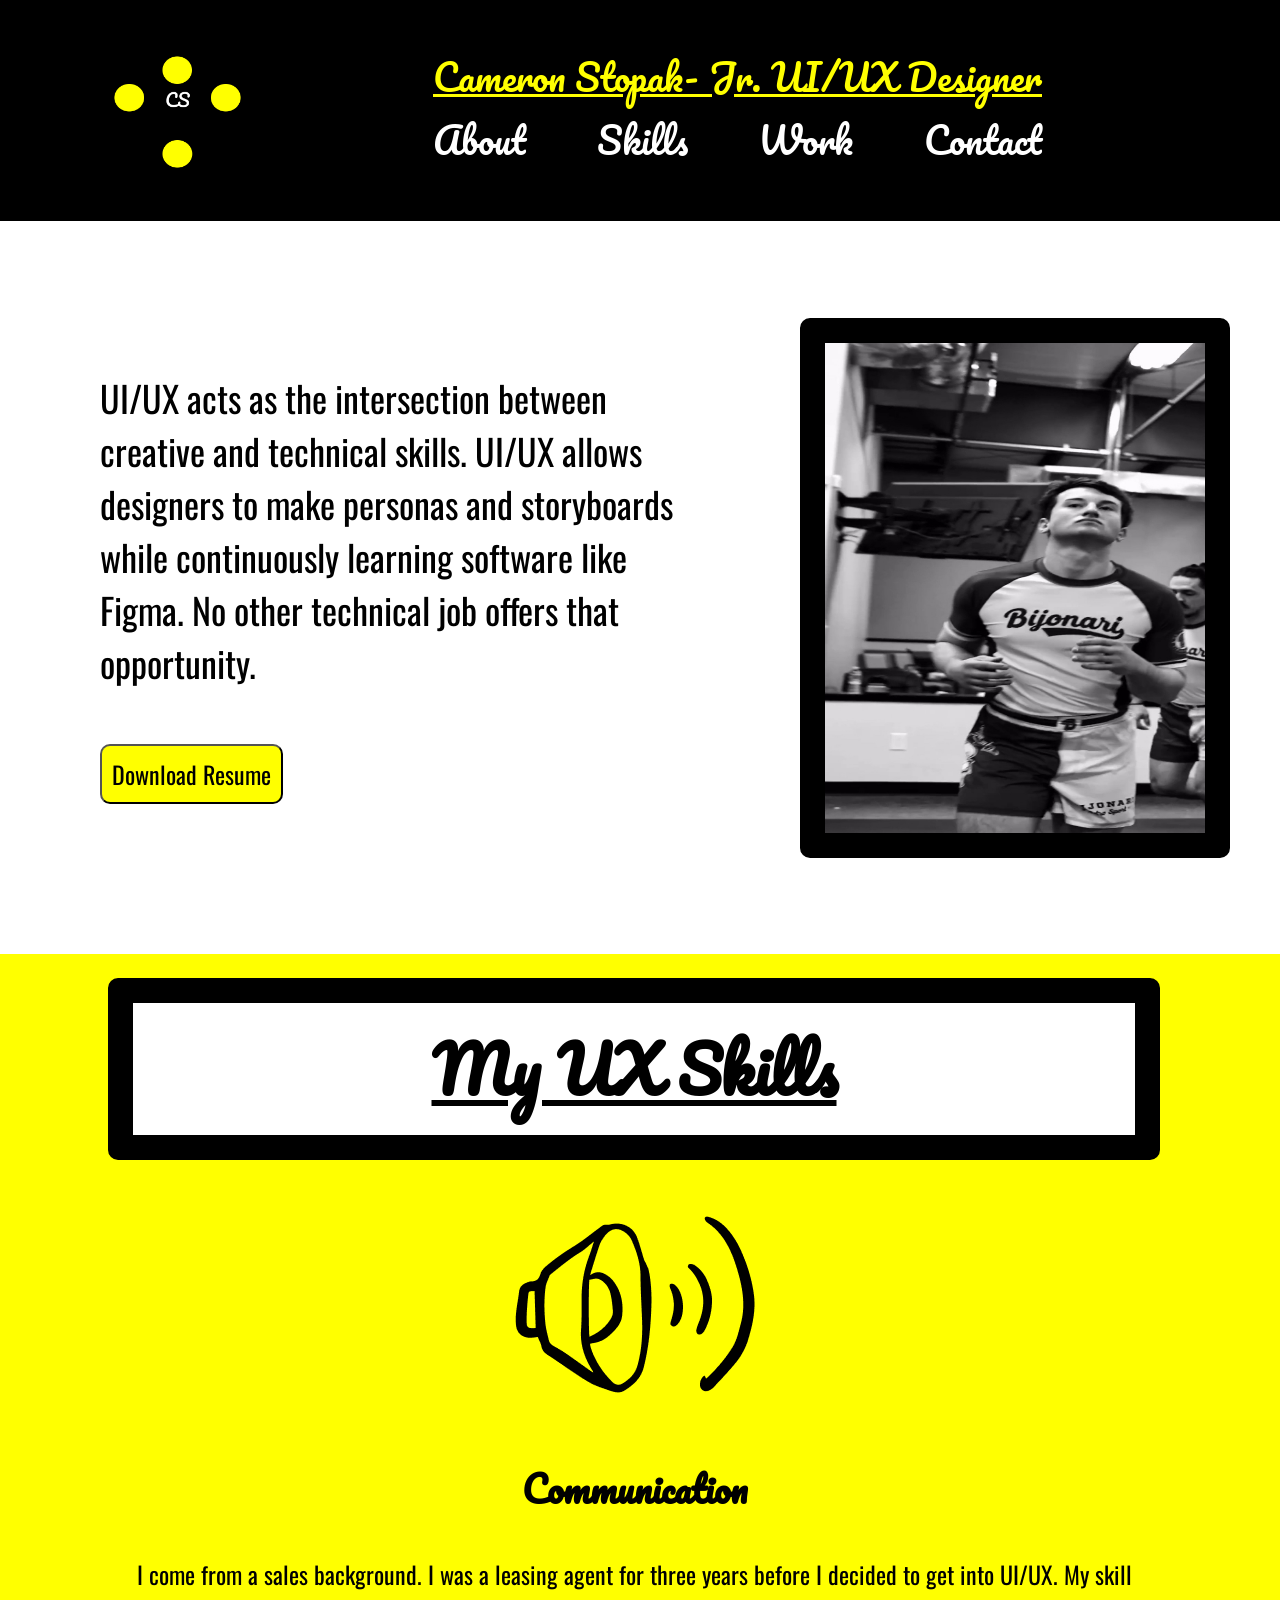
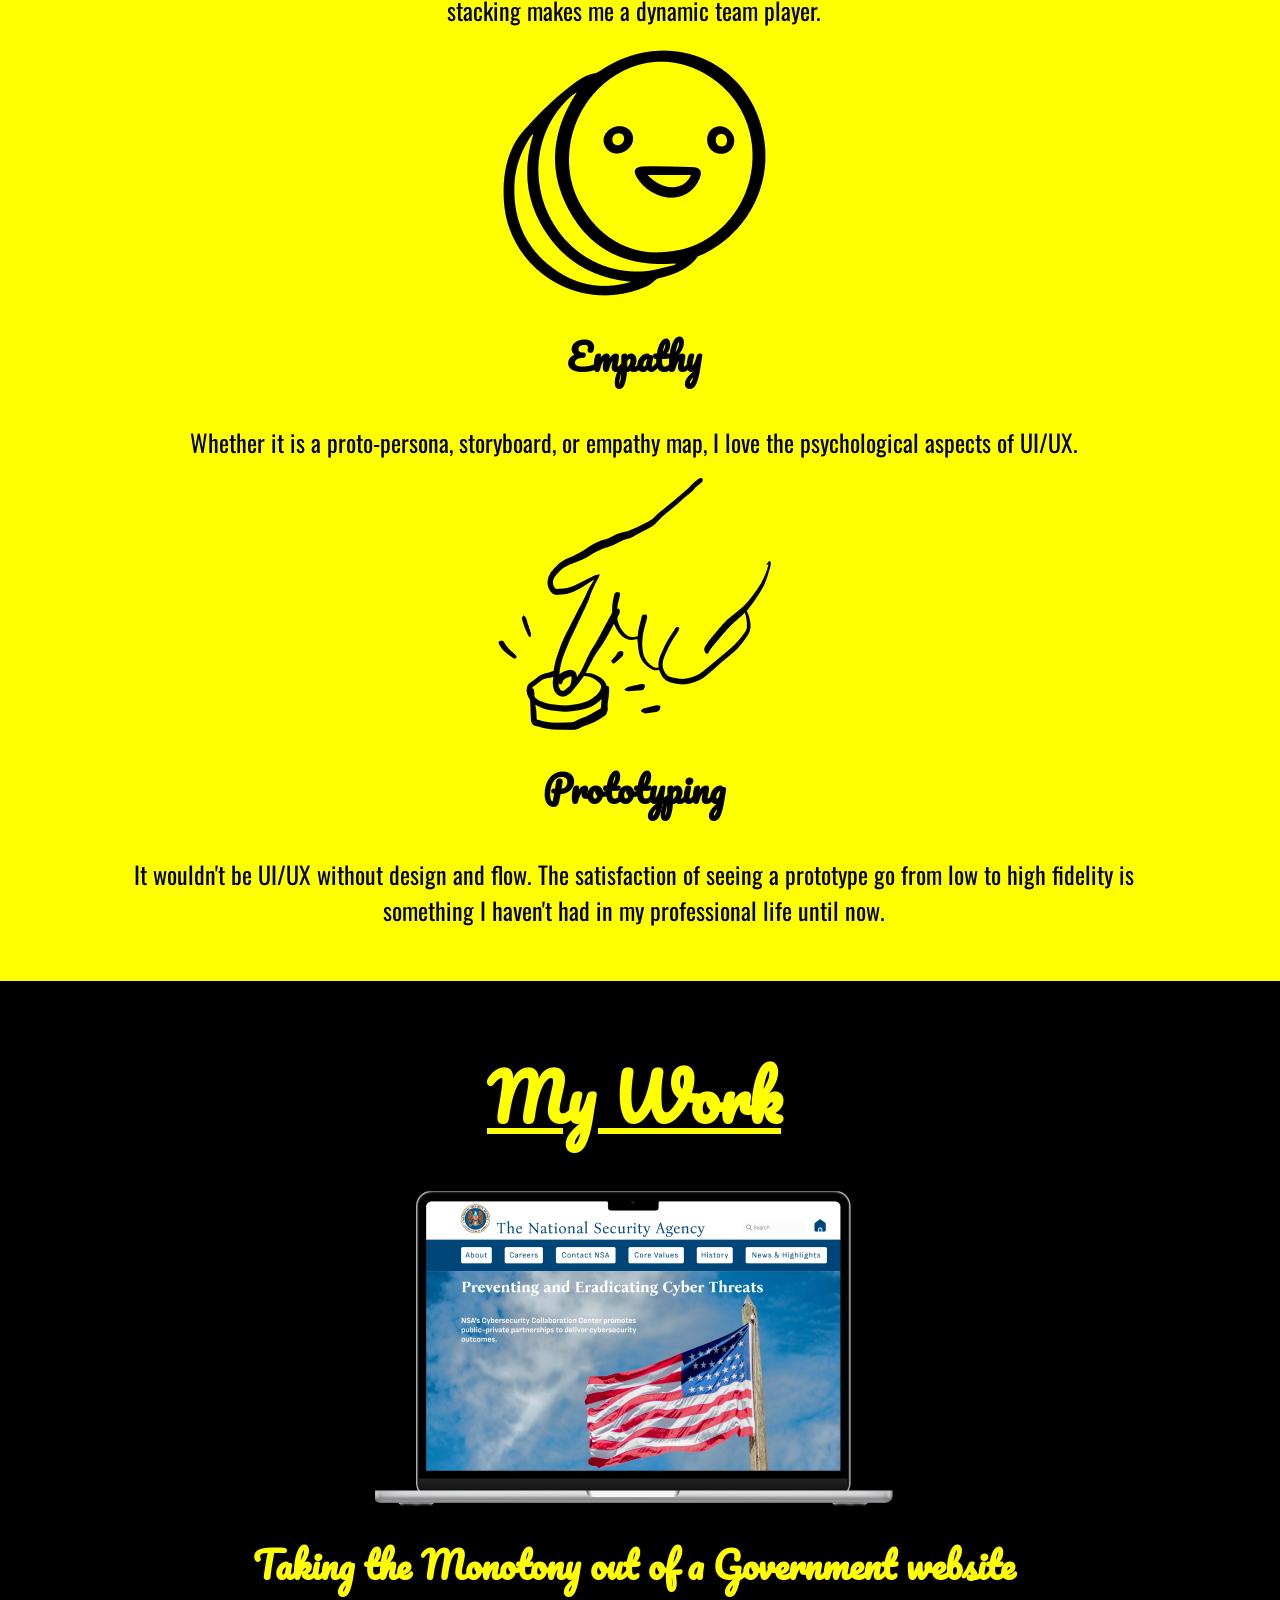
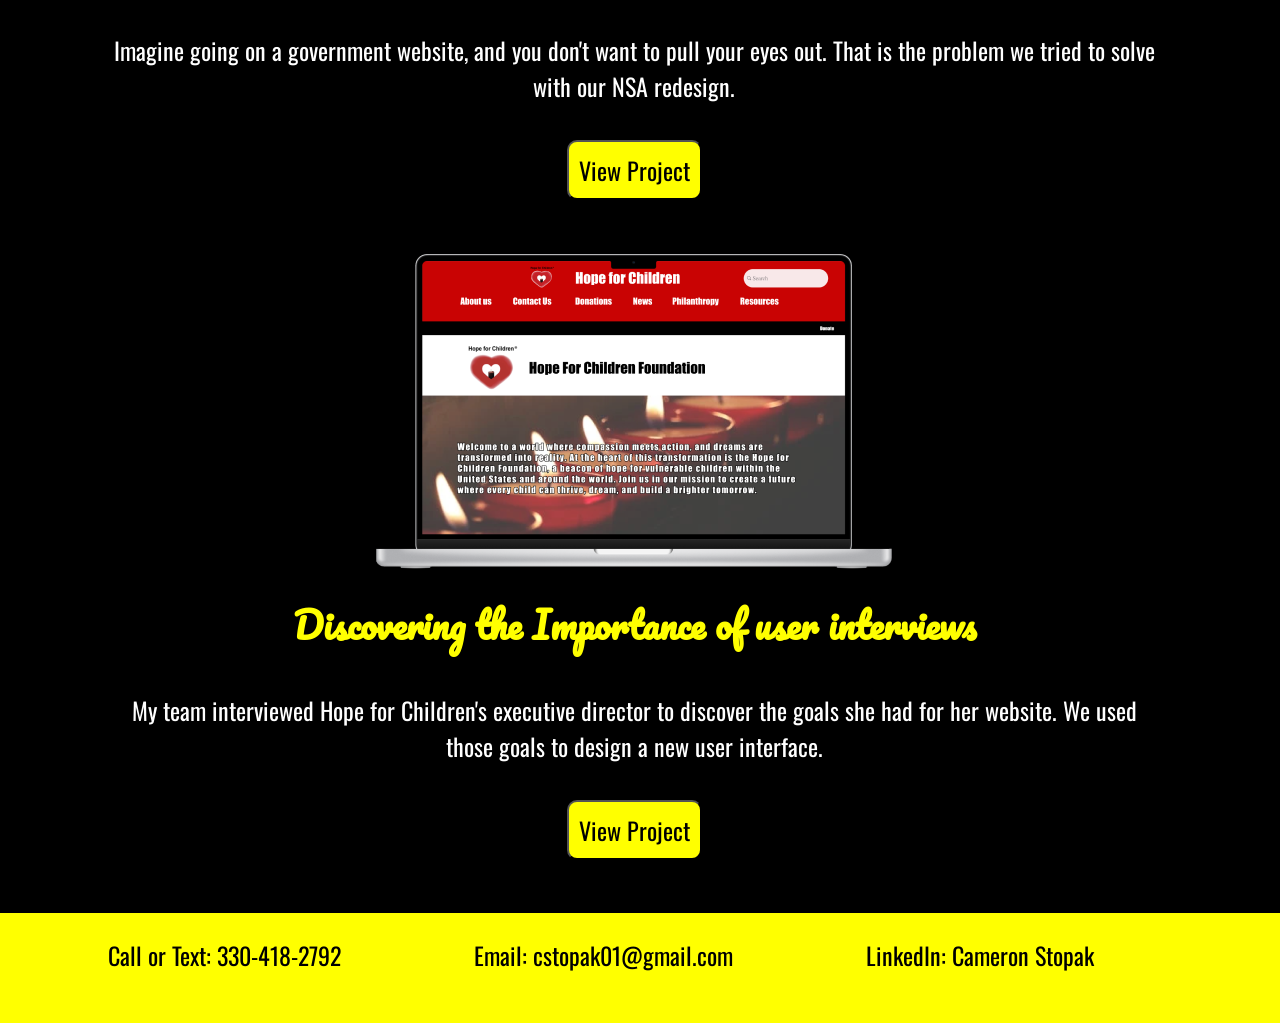
<file: index.html>
<!DOCTYPE html>
<html>
    <head>
    <title>Portfolio</title>
<link rel="stylesheet" href="CSS/style.css">
<link rel="preconnect" href="https://fonts.googleapis.com">
<link rel="preconnect" href="https://fonts.gstatic.com" crossorigin>
<link href="https://fonts.googleapis.com/css2?family=Oswald:wght@200..700&family=Pacifico&display=swap" rel="stylesheet">
<link rel="preconnect" href="https://fonts.googleapis.com">
<link rel="preconnect" href="https://fonts.gstatic.com" crossorigin>
<link href="https://fonts.googleapis.com/css2?family=Oswald:wght@200..700&display=swap" rel="stylesheet">
</head>

<body>
    <header>
    <div class="navigation">
        <div class="inline-block Logo">
            <img src="Images/Logo.png" width="139" height="139">
        </div>

    <nav>
        <h0>Cameron Stopak- Jr. UI/UX Designer</h0>
        <ul> 
            <li id="About">About</li>
            <li id="Skills">Skills</li>
            <li id="Work">Work</li>
            <li id="Contact">Contact</li>
        </ul>
    </nav>
</div>
</header>


<section id="HeroContainer"></section>
<section class="HeroContainer">
    <div class= "HeroPar">
        <p>UI/UX acts as the intersection between creative and technical skills. UI/UX allows designers to make personas and storyboards while continuously learning software like Figma. No other technical job offers that opportunity. </p>
        <br>
        <button class= "downloadResume">Download Resume</button>
    </div>
    
    <div class="HeroImg">
        <img src="Images/Bijonari_Pic.jpg" width="380" height="490">
    </div>
</section>




<section id="SkillsSection" class="mySkills"></section>
<section class="mySkills">
    <div class="skillsContainer">
        <div>
            <h2>My UX Skills</h2>
            <img src="Images/Image Box 1.png">
            <h3>Communication</h3>
            <br>
            <p>I come from a sales background. I was a leasing agent for three years before I decided to get into UI/UX. My skill stacking makes me a dynamic team player.</p>
        </div>

<div>
    <img src="Images/Image Box 2.png">
    <h3>Empathy</h3>
    <br>
    <p1>Whether it is a proto-persona, storyboard, or empathy map, I love the psychological aspects of UI/UX.</p1>
</div>
    
<div>
    <img src="Images/Image Box 3.png">
    <h3>Prototyping</h3>
    <br>
    <p2>It wouldn't be UI/UX without design and flow. The satisfaction of seeing a prototype go from low to high fidelity is something I haven't had in my professional life until now.</p2>
</div>
<br>
</section>

<section id="WorkSection" class="myWork">
    <div class="workContainer">
        <div>
            <br>
            <h1>My Work</h1>
            <br>
            <br>
            <img src="Images/Project Image 1.png">
            <h4>Taking the Monotony out of a Government website</h4>
            <br>
            <p>Imagine going on a government website, and you don't want to pull your eyes out. That is the problem we tried to solve with our NSA redesign.</p>
            <br>
            <a href="https://cameronstopak.github.io/UX_UI_HW_20/">
                <button class= "viewproject"> View Project</button></a>
        </div>
        <br>

<div>
    <img src="Images/Project Image 2.png">
    <h4>Discovering the Importance of user interviews</h4>
    <br>
    <p>My team interviewed Hope for Children's executive director to discover the goals she had for her website. We used those goals to design a new user interface.</p>
    <br>
    <button class= "viewproject"> View Project</button>
</div>
<br>
</section>

<section id="FooterSection" class="footer"></section>
<footer>
    <ul>
        <li>Call or Text: 330-418-2792</li>
        <br>
        <li>Email: cstopak01@gmail.com</li>
        <br>
        <li>LinkedIn: Cameron Stopak</li>
        <br>
      </ul>
</footer>

</body>
<script src="js/index.js"></script><script src="https://ajax.googleapis.com/ajax/libs/jquery/3.7.1/jquery.min.js"></script>
</html>
</file>
<file: CSS/style.css>
.pacifico-regular {
  font-family: "Pacifico", cursive;
  font-weight: 400;
  font-style: normal;
}

.oswald-<uniquifier> {
  font-family: "Oswald", sans-serif;
  font-optical-sizing: auto;
  font-weight: <weight>;
  font-style: normal;
}

*{
margin: 0;
padding: 0;
}
body{
width: 100%;
}
.inline-block {
    display: inline-block;
    vertical-align: top;
    text-align: center;
  }
  

  .Logo{
    width: 139px;
    height: 139px;
    margin: 0 186px 0 0;
    text-align: center;
}
.navigation{
display: flex;
}
.ul{
  display: flex;
  justify-content: center;
    width: 50%;
    align-items: center;
    text-align: center;
}

footer{
background-color: yellow;
padding: 24px 120px 50px 108px;
color: black;
align-items: center;
font-size: 24px;
font-family:Oswald;
}


ul{
display: flex;
justify-content: space-between;
list-style:none;

}

header{
background-color: black;
padding: 24px 120px 17px 108px;
height: 180px;
color: white;
display:flex;
align-items: center;
font-family: Pacifico;
}


nav{
font-size: 36px;
}


h1{
font-size: 36px;
height: 63px;
color: #fff;
}

.HeroContainer {
  display:flex;
  align-items: center;
  padding-top: 50px;
  padding-bottom: 50px;
}


.HeroPar{
  font-size: 36px;
  padding:100px;
  font-family:Oswald ;
}

.downloadResume{
      align-items: center;
      gap: 10px;
      padding: 10px;
      border-radius: 10px;
      background-color: #ff0;
    color: #000;
    font-size: 24px;
    font-family:Oswald ;
  }

.HeroImg{
    width: 380px;
    height: 490px;
    border: solid 25px #000;
    text-align: right;
    border-radius: 10px;
    margin-right:50px;
  }



.skillsContainer{
  text-align: center;
  font-size: 24px;
  justify-content: space-evenly;
  background-color: #ff0;
  padding: 24px 120px 17px 108px;
  font-family:Oswald;
}
@media screen and (max-width: 800px) {
  .skillsContainer {
    width: 100%;
  }
}


.viewproject{
  align-items: center;
      gap: 10px;
      padding: 10px;
      border-radius: 10px;
      background-color: #ff0;
      font-size: 24px;
      font-family: Oswald;
}

.workContainer{
  text-align: center;
  justify-content: space-evenly;
  background-color: black;
  padding: 24px 120px 17px 108px;
  color: white;
  font-size:24px;
  font-family:Oswald;
}
@media screen and (max-width: 800px) {
  .workContainer {
    width: 100%;
  }
}
h1{
font-size: 64px;
text-decoration: underline;
font-family:Pacifico;
color: #ff0;
}
h2{
font-size: 64px;
text-decoration: underline;
font-family:Pacifico;
border:solid 25px #000;
border-radius: 10px;
background-color: #fff;
padding: 10px;
}

h3{
  font-size: 36px;
  font-family:Pacifico;
  color: #000;

}

h4{
font-size: 36px;
font-family:Pacifico;
color: #ff0;
}

h0{
  font-size: 36px;
  color: #ff0;
  text-decoration: underline;
}

@media screen and (max-width: 800px) {
  .nav {
    width: 100%;
  }

  @media screen and (max-width: 800px) {
    .header {
      width: 100%;
    }
</file>
